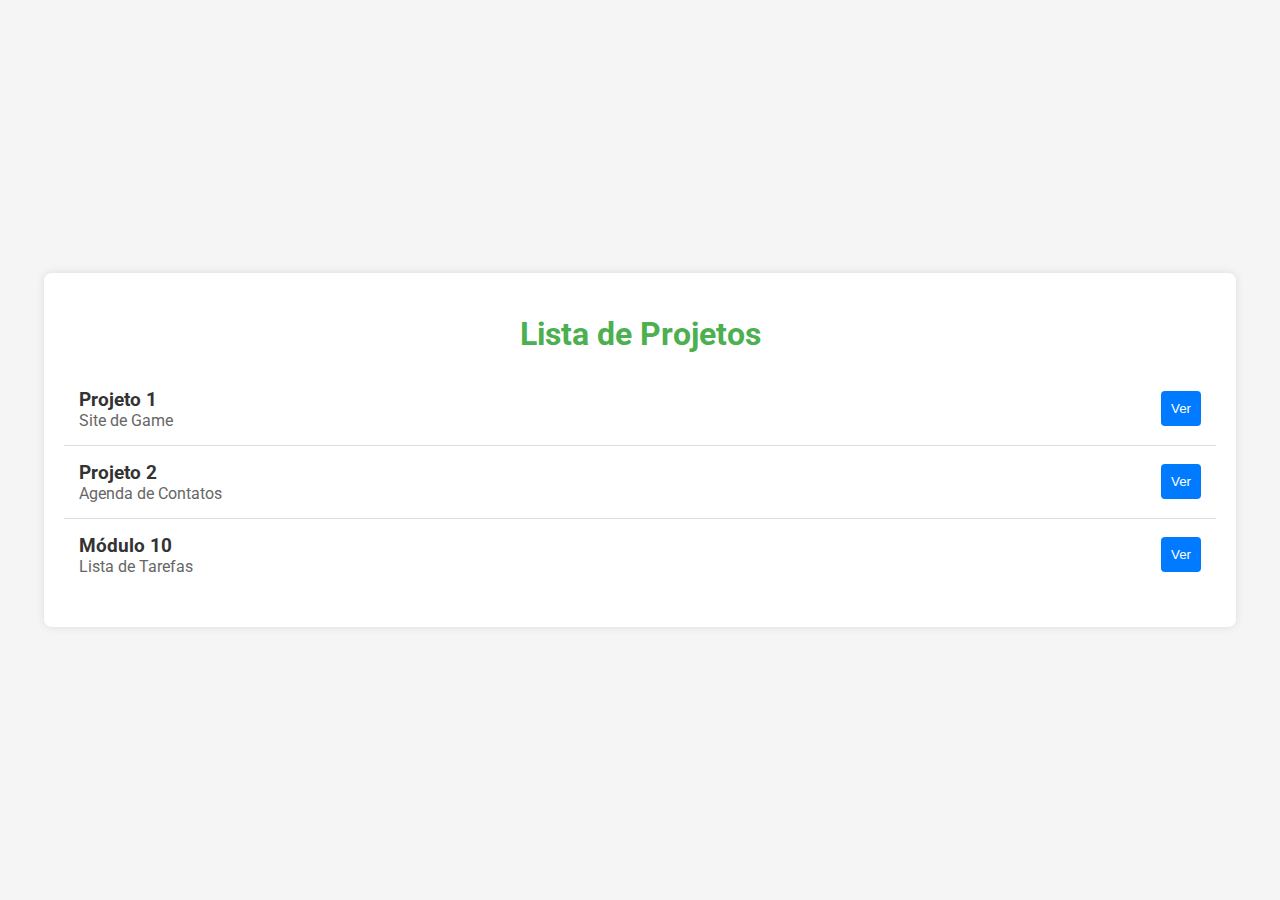
<file: index.html>
<!DOCTYPE html>
<html lang="pt-BR">
<head>
    <meta charset="UTF-8">
    <meta name="viewport" content="width=device-width, initial-scale=1.0">
    <title>Lista de Projetos</title>
    <link href="https://fonts.googleapis.com/css2?family=Roboto:wght@400;700&display=swap" rel="stylesheet">
    <link rel="stylesheet" href="https://cdnjs.cloudflare.com/ajax/libs/font-awesome/6.0.0-beta3/css/all.min.css">
    <style>
        body {
            font-family: 'Roboto', sans-serif;
            background-color: #f5f5f5;
            color: #333;
            margin: 0;
            padding: 0;
            display: flex;
            justify-content: center;
            align-items: center;
            height: 100vh;
        }
        .container {
            width: 90%;
            max-width: 1200px;
            background: #fff;
            padding: 20px;
            box-shadow: 0 0 10px rgba(0, 0, 0, 0.1);
            border-radius: 8px;
        }
        h1 {
            text-align: center;
            color: #4CAF50;
            margin-bottom: 20px;
        }
        .project-list {
            list-style-type: none;
            padding: 0;
        }
        .project-item {
            padding: 15px;
            border-bottom: 1px solid #ddd;
            display: flex;
            justify-content: space-between;
            align-items: center;
            flex-wrap: wrap;
        }
        .project-item:last-child {
            border-bottom: none;
        }
        .project-info {
            flex: 1;
            min-width: 200px;
        }
        .project-title {
            font-size: 1.2em;
            font-weight: bold;
        }
        .project-description {
            color: #666;
        }
        .project-actions {
            display: flex;
            gap: 10px;
        }
        .project-actions button {
            padding: 10px;
            border: none;
            border-radius: 4px;
            cursor: pointer;
        }
        .view-button {
            background-color: #007BFF;
            color: white;
        }
        @media (max-width: 600px) {
            .project-item {
                flex-direction: column;
                align-items: flex-start;
            }
            .project-actions {
                width: 100%;
                justify-content: space-between;
            }
        }
    </style>
</head>
<body>
    <div class="container">
        <h1>Lista de Projetos</h1>
        <ul class="project-list" id="projectList">
            <!-- Projetos serão adicionados aqui -->
        </ul>
    </div>
    <script>
        document.addEventListener('DOMContentLoaded', function() {
            const projects = [
                { title: 'Projeto 1', description: 'Site de Game', url: 'https://ebac.diuliano.com.br/Projeto01-Pratica' },
                { title: 'Projeto 2', description: 'Agenda de Contatos', url: 'https://ebac.diuliano.com.br/Projeto02-Pratica' },
                { title: 'Módulo 10', description: 'Lista de Tarefas', url: 'https://ebac.diuliano.com.br/Modulo10-ListaDeTarefa' }
            ];

            const projectList = document.getElementById('projectList');

            projects.forEach(project => {
                const projectItem = document.createElement('li');
                projectItem.className = 'project-item';

                const projectInfo = document.createElement('div');
                projectInfo.className = 'project-info';
                projectInfo.innerHTML = `<div class="project-title">${project.title}</div><div class="project-description">${project.description}</div>`;

                const projectActions = document.createElement('div');
                projectActions.className = 'project-actions';
                projectActions.innerHTML = `<button class="view-button" onclick="window.open('${project.url}', '_blank')">Ver</button>`;

                projectItem.appendChild(projectInfo);
                projectItem.appendChild(projectActions);

                projectList.appendChild(projectItem);
            });
        });
    </script>
</body>
</html>
</file>
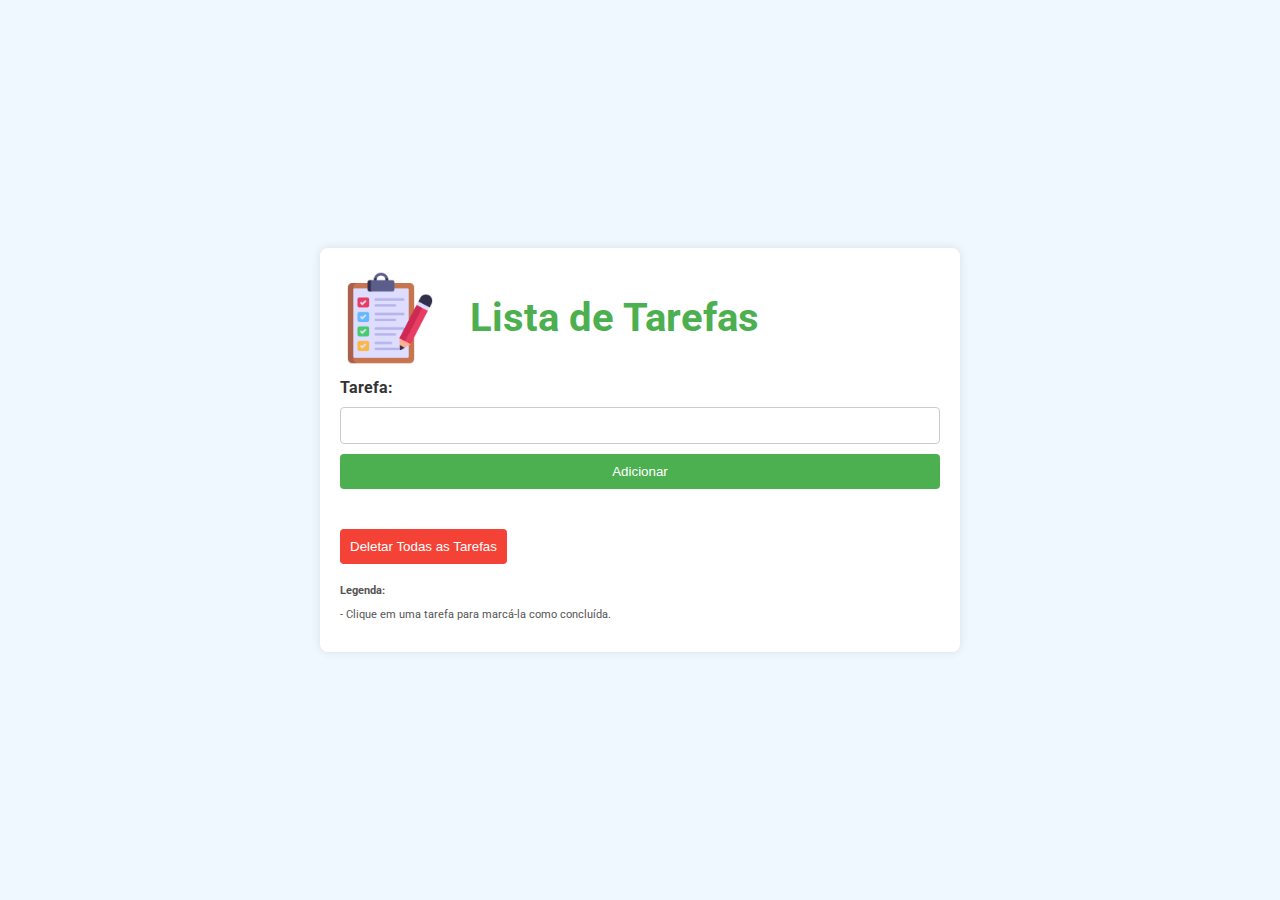
<file: 10 - Conheça o jQuery/index.html>
<!DOCTYPE html>
<html lang="pt-BR">
<head>
    <meta charset="UTF-8">
    <meta http-equiv="X-UA-Compatible" content="IE=edge">
    <meta name="viewport" content="width=device-width, initial-scale=1.0">
    <link rel="icon" type="image/png" sizes="16x16" href="./images/list.png">
    <link rel="preconnect" href="https://fonts.googleapis.com">
    <link rel="preconnect" href="https://fonts.gstatic.com" crossorigin>
    <link href="https://fonts.googleapis.com/css2?family=Roboto:wght@400;700&display=swap" rel="stylesheet">
    <link rel="stylesheet" href="https://cdnjs.cloudflare.com/ajax/libs/font-awesome/6.0.0-beta3/css/all.min.css">
    <link rel="stylesheet" href="./main.css">
    <title>Lista de Tarefas</title>
</head>
<body>
    <div class="container">
        <header>
            <img src="./images/list.png" alt="Agenda">
            <h1>Lista de Tarefas</h1>
        </header>
        <form id="taskForm">
            <label for="task">Tarefa:</label>
            <input type="text" id="task" name="task" required>
            <button type="submit">Adicionar</button>
        </form>
        <ul id="taskList"></ul>
        <button class="clear-button" id="clearTasks">Deletar Todas as Tarefas</button>
        <div class="legend">
            <p><strong>Legenda:</strong></p>
            <p>- Clique em uma tarefa para marcá-la como concluída.</p>
        </div>
    </div>
    <script src="https://code.jquery.com/jquery-3.6.0.min.js"></script>
    <script src="./main.js"></script>
</body>
</html>
</file>
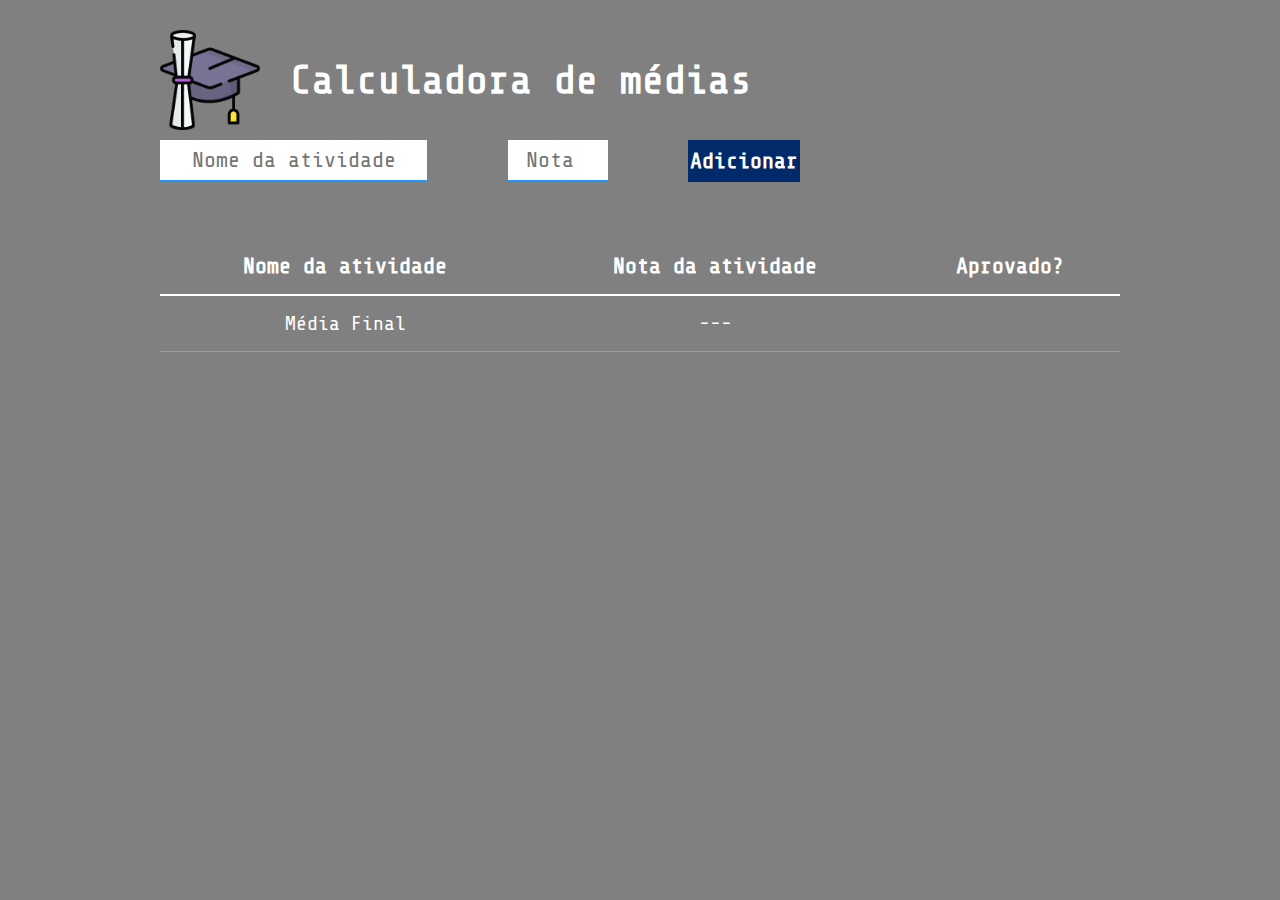
<file: 9 - Projeto02/index.html>
<!DOCTYPE html>
<html lang="pt-BR">
<head>
    <meta charset="UTF-8">
    <meta http-equiv="X-UA-Compatible" content="IE=edge">
    <meta name="viewport" content="width=device-width, initial-scale=1.0">
    <link rel="icon" type="image/png" sizes="16x16" href="./images/logo.png">
    <link rel="preconnect" href="https://fonts.googleapis.com">
    <link rel="preconnect" href="https://fonts.gstatic.com" crossorigin>
    <link href="https://fonts.googleapis.com/css2?family=Share+Tech+Mono&display=swap" rel="stylesheet">
    <link rel="stylesheet" href="./main.css">
    <title>Calculadora de médias</title>
</head>
<body>
    <div class="container">
        <header>
            <img src="./images/logo.png" alt="capelo e diploma">
            <h1>Calculadora de médias</h1>
        </header>
        <form id="formAtividade">
            <input type="text" id="nomeAtividade" required placeholder="Nome da atividade"/>
            <input type="number" id="notaAtividade" required placeholder="Nota" min="0" max="10"/>
            <button type="submit">Adicionar</button>
        </form>
        <table cellspacing="0">
            <thead>
                <tr>
                    <th>
                        Nome da atividade
                    </th>
                    <th>
                        Nota da atividade
                    </th>
                    <th>
                        Aprovado?
                    </th>
                </tr>
            </thead>
            <tbody>
            </tbody>
            <foot>
                <tr>
                    <td>Média Final</td>
                    <td id="mediaFinalValor">---</td>
                    <td id="mediaFinalResultado"><span class="aguardando"></span></td>
                </tr>
            </foot>
        </table>
    </div>
    <script src="./main.js"></script>
</body>
</html>
</file>
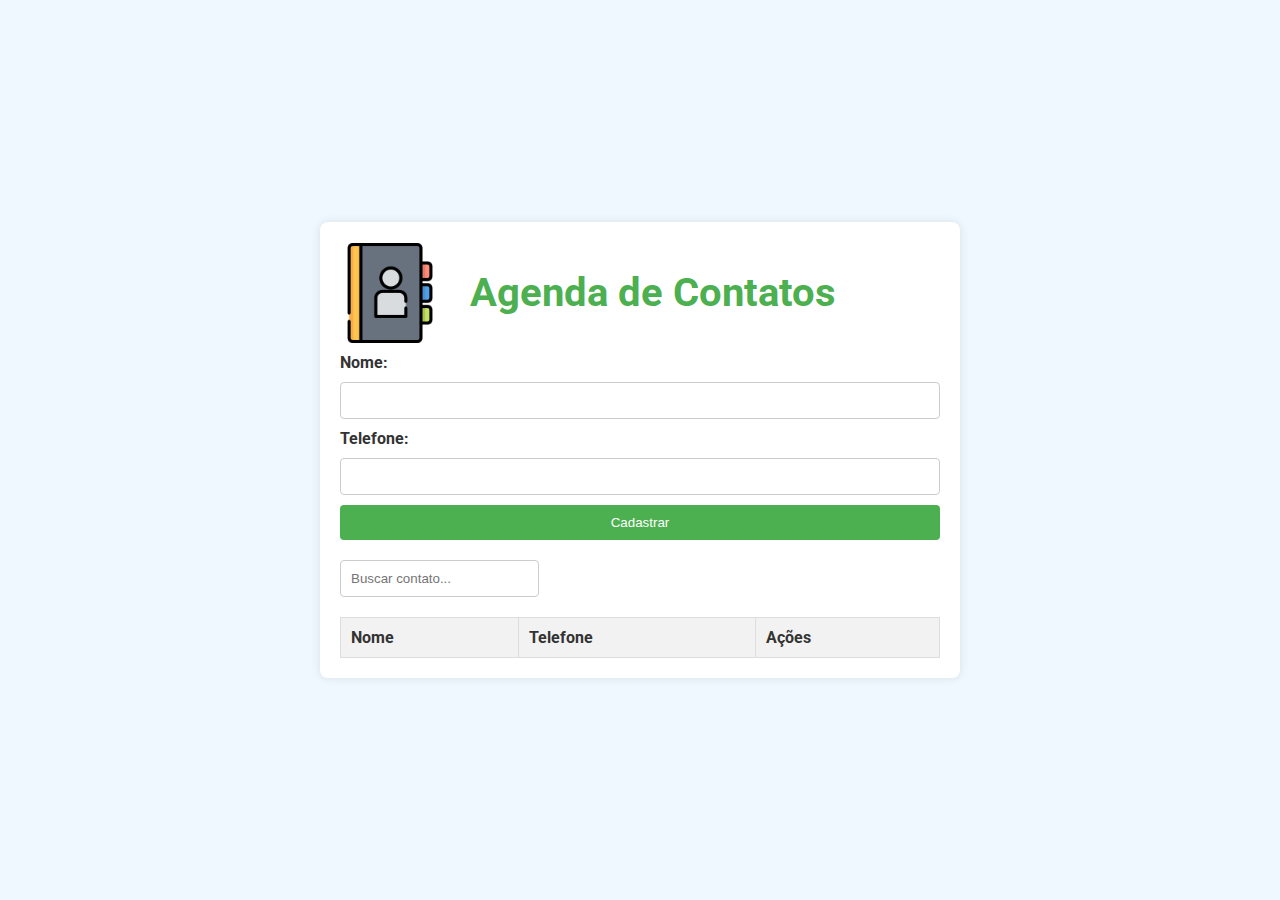
<file: 9.1 - Projeto02_Pratica/index.html>
<!DOCTYPE html>
<html lang="pt-BR">
<head>
    <meta charset="UTF-8">
    <meta http-equiv="X-UA-Compatible" content="IE=edge">
    <meta name="viewport" content="width=device-width, initial-scale=1.0">
    <link rel="icon" type="image/png" sizes="16x16" href="./images/agenda.png">
    <link rel="preconnect" href="https://fonts.googleapis.com">
    <link rel="preconnect" href="https://fonts.gstatic.com" crossorigin>
    <link href="https://fonts.googleapis.com/css2?family=Roboto:wght@400;700&display=swap" rel="stylesheet">
    <link rel="stylesheet" href="https://cdnjs.cloudflare.com/ajax/libs/font-awesome/6.0.0-beta3/css/all.min.css">
    <link rel="stylesheet" href="./main.css">
    <title>Agenda de Contatos</title>
</head>
<body>
    <div class="container">
        <header>
            <img src="./images/agenda.png" alt="Agenda">
            <h1>Agenda de Contatos</h1>
        </header>
        
        <form id="contactForm">
            <label for="name">Nome:</label>
            <input type="text" id="name" name="name" required>
            <label for="phone">Telefone:</label>
            <input type="text" id="phone" name="phone" required>
            <button type="submit">Cadastrar</button>
        </form>
        <input type="text" id="search" class="search" placeholder="Buscar contato...">
        <table id="contactsTable">
            <thead>
                <tr>
                    <th>Nome</th>
                    <th>Telefone</th>
                    <th>Ações</th>
                </tr>
            </thead>
            <tbody>
            </tbody>
        </table>
    </div>
      <script src="./main.js"></script>
  </body>
  </html>
</file>
<file: 10 - Conheça o jQuery/main.css>
body {
    font-family: 'Roboto', sans-serif;
    background-color: #f0f8ff;
    color: #333;
    display: flex;
    justify-content: center;
    align-items: center;
    height: 100vh;
    margin: 0;
}
.container {
    width: 80%;
    max-width: 600px;
    background: #fff;
    padding: 20px;
    box-shadow: 0 0 10px rgba(0, 0, 0, 0.1);
    border-radius: 8px;
}
h1 {
    text-align: center;
    color: #4CAF50;
    display: flex;
    align-items: center;
    justify-content: center;
}
h1 img {
    margin-right: 10px;
}
form {
    display: flex;
    flex-direction: column;
    gap: 10px;
    margin-bottom: 20px;
}
label {
    font-weight: bold;
}
input[type="text"] {
    padding: 10px;
    border: 1px solid #ccc;
    border-radius: 4px;
}
button {
    padding: 10px;
    background-color: #4CAF50;
    color: white;
    border: none;
    border-radius: 4px;
    cursor: pointer;
}
button:hover {
    background-color: #45a049;
}
ul {
    list-style-type: none;
    padding: 0;
}
li {
    padding: 10px;
    border-bottom: 1px solid #ddd;
    display: flex;
    align-items: center;
    justify-content: space-between;
}
li.completed span {
    text-decoration: line-through;
    color: #888;
}
.check-icon {
    color: green;
    margin-left: 10px;
}
.delete-icon {
    color: red;
    margin-left: 2px;
    cursor: pointer;
}
.legend {
    margin-top: 20px;
    font-size: 0.7em;
    color: #555;
}
.clear-button {
    margin-top: 20px;
    padding: 10px;
    background-color: #f44336;
    color: white;
    border: none;
    border-radius: 4px;
    cursor: pointer;
}
.clear-button:hover {
    background-color: #e53935;
}
header {
    display: flex;
    align-items: center;
    margin-bottom: 10px;
    color: #4CAF50;
}

header img {
    height: 100px;
    margin-right: 30px;
}

header h1 {
    font-size: 40px;
    font-weight: bold;
}
</file>
<file: 9 - Projeto02/main.css>
* {
    margin: 0;
    padding: 0;
    box-sizing: border-box;
    font-family: 'Share Tech Mono', monospace;
}

body {
    background-color: gray;
    color: white;
    padding-top: 30px;
}

header {
    display: flex;
    align-items: center;
    margin-bottom: 10px;
}

header img {
    height: 100px;
    margin-right: 30px;
}

header h1 {
    font-size: 40px;
    font-weight: bold;
}

span header {
    width: 640px;
    border: 2px solid rgba(255, 0, 0, 0.308);
}

.container {
    max-width: 960px;
    width: 100%;
    margin: 0 auto;
}

form {
    display: flex;
    max-width: 640px;
    width: 100%;
    justify-content: space-between;
    margin-bottom: 56px;
}

form input {
    font-size: 22px;
    background-color: white;
    border: none;
    border-bottom: 2px solid rgb(27, 152, 255);
    padding: 8px;
}

form button {
    background-color: rgb(0, 42, 105);
    color: white;
    font-size: 22px;
    font-weight: bold;
    border: none;
    cursor: pointer;
    padding: 2px;
}

form #nomeAtividade {
    text-align: center;
}

form #notaAtividade {
    width: 100px;
    text-align: center;
}

table {
    width: 100%;
    margin-top: 30px;
}

table th {
    border-bottom: 2px solid white;
    padding: 16px;
    font-size: 22px;
    font-weight: bold;
}

table td {
    padding: 16px 0;
    text-align: center;
    font-size: 20px;
    border-bottom: 1px solid rgba(255, 255, 255, 0.226);
}

table td img {
    width: 30px;
}

.resultado {
    padding: 8px;
    font-weight: bold;
    color: black;
    background-color: rgb(0, 216, 54);
    border-radius: 3px;
}

.aprovado {
    background-color: rgb(1, 243, 62);
    border-radius: 3px;
    padding: 8px;
    font-weight: bold;
}

.reprovado {
    background-color: rgb(255, 0, 13);
    color: rgb(0, 0, 0);
    border-radius: 3px;
    padding: 8px;
    font-weight: bold;
}

.aguardando {
    padding: 8px;
    font-weight: bold;
    color: black;
    background-color: gray;
    border-radius: 3px;
}
</file>
<file: 9.1 - Projeto02_Pratica/main.css>
body {
    font-family: 'Roboto', sans-serif;
    background-color: #f0f8ff;
    color: #333;
    display: flex;
    justify-content: center;
    align-items: center;
    height: 100vh;
    margin: 0;
}
.container {
    width: 80%;
    max-width: 600px;
    background: #fff;
    padding: 20px;
    box-shadow: 0 0 10px rgba(0, 0, 0, 0.1);
    border-radius: 8px;
}
header {
    display: flex;
    align-items: center;
    margin-bottom: 10px;
    color: #4CAF50;
}

header img {
    height: 100px;
    margin-right: 30px;
}

header h1 {
    font-size: 40px;
    font-weight: bold;
}
form {
    display: flex;
    flex-direction: column;
    gap: 10px;
    margin-bottom: 20px;
}
label {
    font-weight: bold;
}
input[type="text"] {
    padding: 10px;
    border: 1px solid #ccc;
    border-radius: 4px;
}
button {
    padding: 10px;
    background-color: #4CAF50;
    color: white;
    border: none;
    border-radius: 4px;
    cursor: pointer;
}
button:hover {
    background-color: #45a049;
}
table {
    width: 100%;
    border-collapse: collapse;
}
table, th, td {
    border: 1px solid #ddd;
}
th, td {
    padding: 10px;
    text-align: left;
}
th {
    background-color: #f2f2f2;
}
.search {
    margin-bottom: 20px;
}
.delete-btn {
    background-color: red;
    color: white;
    border: none;
    border-radius: 4px;
    cursor: pointer;
    padding: 5px 10px;
}
.delete-btn:hover {
    background-color: #941717;
}
.delete-btn i {
    pointer-events: none;
}
</file>
